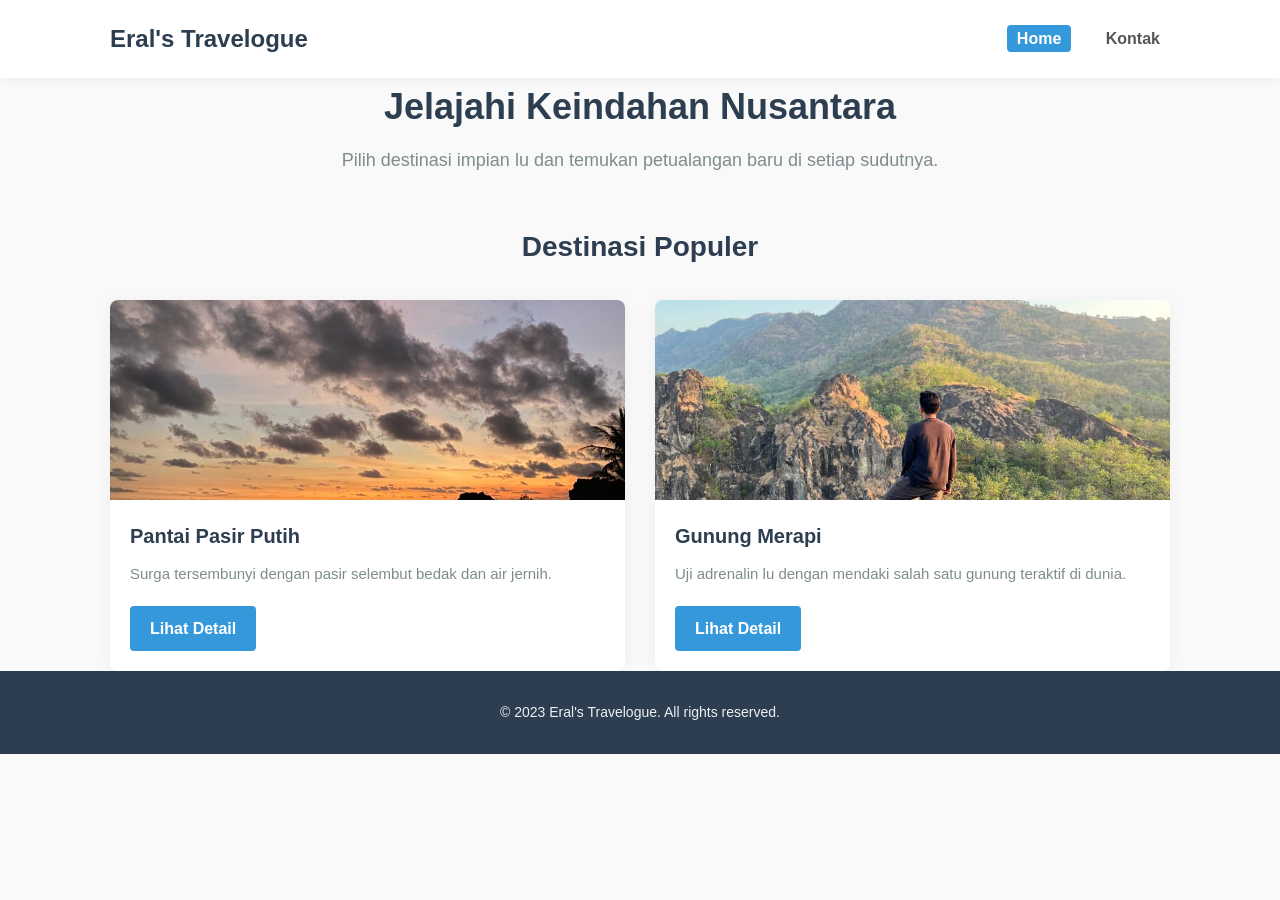
<file: index.html>
<!DOCTYPE html>
<html lang="id">
<head>
    <meta charset="UTF-8">
    <meta name="viewport" content="width=device-width, initial-scale=1.0">
    <title>Eral's Travelogue | Home</title>
    <link rel="stylesheet" href="css/style.css">
</head>
<body>

    <header>
        <div class="container">
            <h1 class="logo">Eral's Travelogue</h1>
            <nav>
                <a href="index.html" class="active">Home</a>
                <a href="kontak.html">Kontak</a>
            </nav>
        </div>
    </header>

    <main class="container">
        <section class="hero">
            <h2>Jelajahi Keindahan Nusantara</h2>
            <p>Pilih destinasi impian lu dan temukan petualangan baru di setiap sudutnya.</p>
        </section>

        <section class="destinasi">
            <h3 class="section-title">Destinasi Populer</h3>
            
            <div class="card-grid">
                <div class="card">
                    <img src="img/pantai.jpeg" alt="Pantai Pasir Putih" class="card-img">
                    <div class="card-body">
                        <h4>Pantai Pasir Putih</h4>
                        <p>Surga tersembunyi dengan pasir selembut bedak dan air jernih.</p>
                        <a href="detail.html#pantai" class="btn">Lihat Detail</a>
                    </div>
                </div>

                <div class="card">
                    <img src="img/gunung.jpeg" alt="Gunung Merapi" class="card-img">
                    <div class="card-body">
                        <h4>Gunung Merapi</h4>
                        <p>Uji adrenalin lu dengan mendaki salah satu gunung teraktif di dunia.</p>
                        <a href="detail.html#gunung" class="btn">Lihat Detail</a>
                    </div>
                </div>
            </div>
        </section>
    </main>

    <footer>
        <p>&copy; 2023 Eral's Travelogue. All rights reserved.</p>
    </footer>

</body>
</html>
</file>
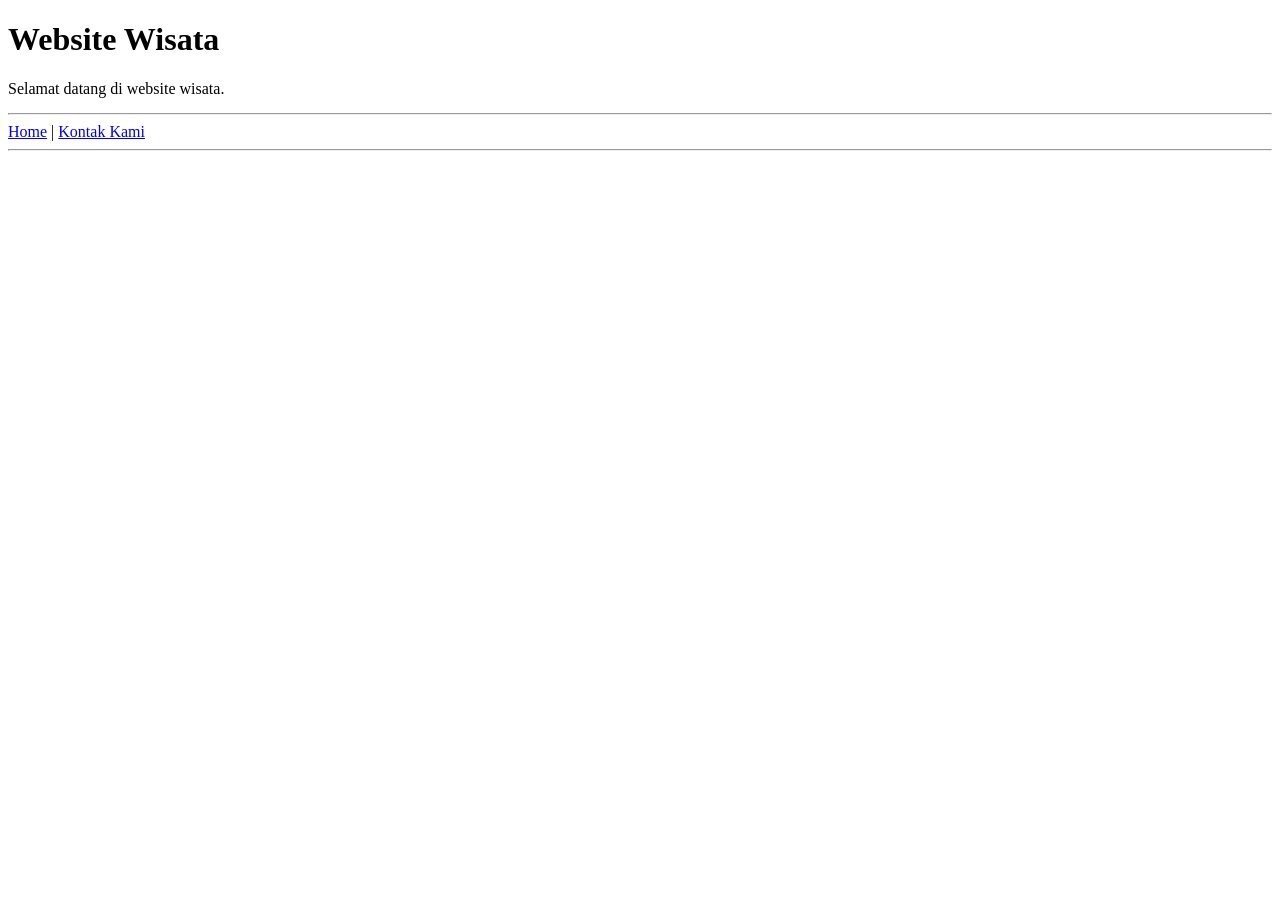
<file: Latihan/index.html>
<!DOCTYPE html>
<html lang="id">
<head>
    <meta charset="UTF-8">
    <meta name="viewport" content="width=device-width, initial-scale=1.0">
    <title>Website Wisata</title>
    <link rel="stylesheet" href="latihan.css">
</head>
<body>

    <header>
        <h1>Website Wisata</h1>
        <p>Selamat datang di website wisata.</p>
    </header>

    <hr>

    <nav>
        <a href="#">Home</a> | <a href="kontak1.html">Kontak Kami</a>
    </nav>

    <hr>

</body>
</html>
</file>
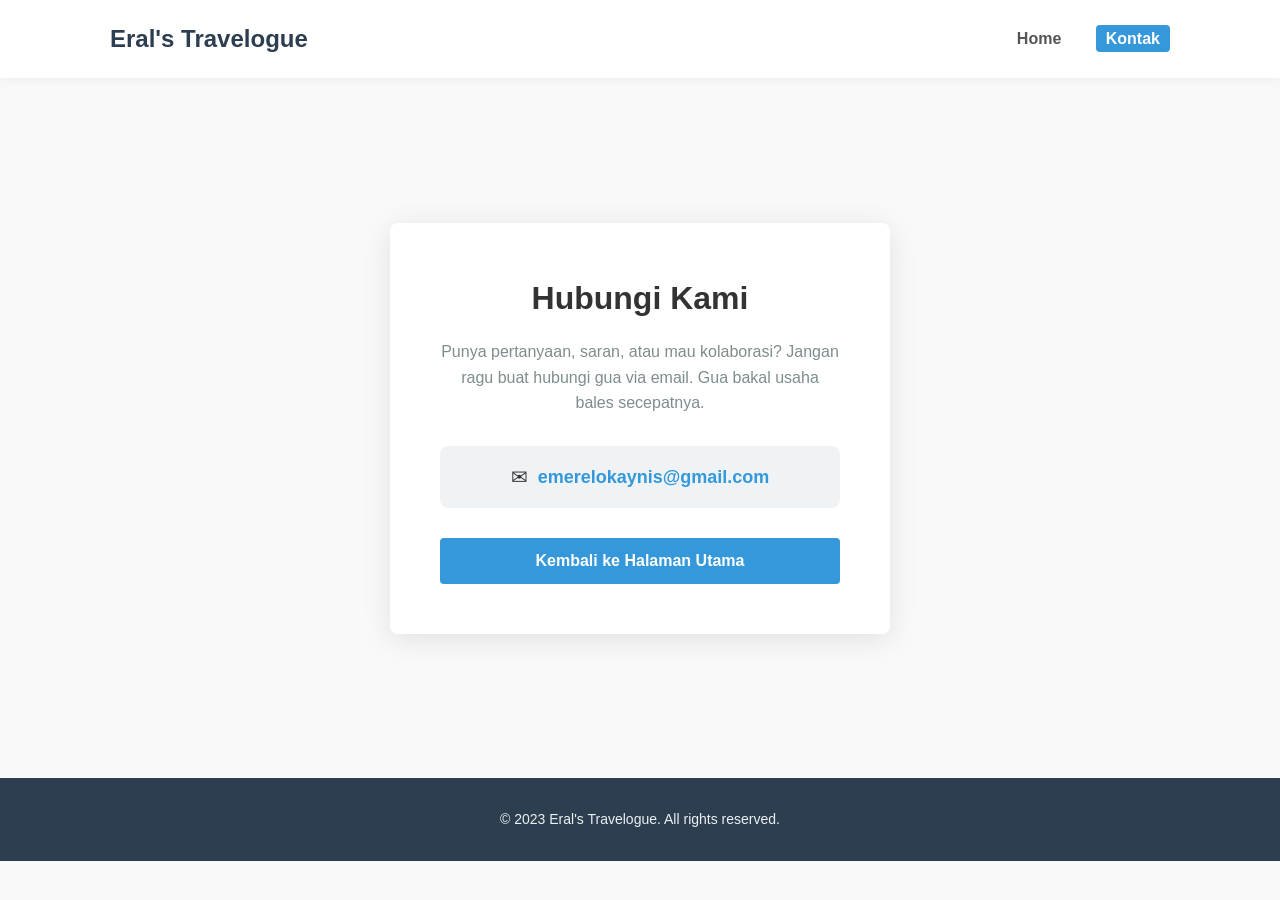
<file: detail.html>
<!DOCTYPE html>
<html lang="id">
<head>
    <meta charset="UTF-8">
    <meta name="viewport" content="width=device-width, initial-scale=1.0">
    <title>Kontak Kami | Eral's Travelogue</title>
    <link rel="stylesheet" href="css/style.css">
</head>
<body>

    <header>
        <div class="container">
            <h1 class="logo">Eral's Travelogue</h1>
            <nav>
                <a href="index.html">Home</a>
                <a href="kontak.html" class="active">Kontak</a>
            </nav>
        </div>
    </header>

    <main class="container kontak-container">
        <div class="kontak-box">
            <h2>Hubungi Kami</h2>
            <p>Punya pertanyaan, saran, atau mau kolaborasi? Jangan ragu buat hubungi gua via email. Gua bakal usaha bales secepatnya.</p>
            
            <div class="email-wrapper">
                <span class="icon">&#9993;</span>
                <a href="emerelokaynis@gmail.com" class="email-link">emerelokaynis@gmail.com</a>
            </div>

            <a href="index.html" class="btn btn-full">Kembali ke Halaman Utama</a>
        </div>
    </main>

    <footer>
        <p>&copy; 2023 Eral's Travelogue. All rights reserved.</p>
    </footer>

</body>
</html>
</file>
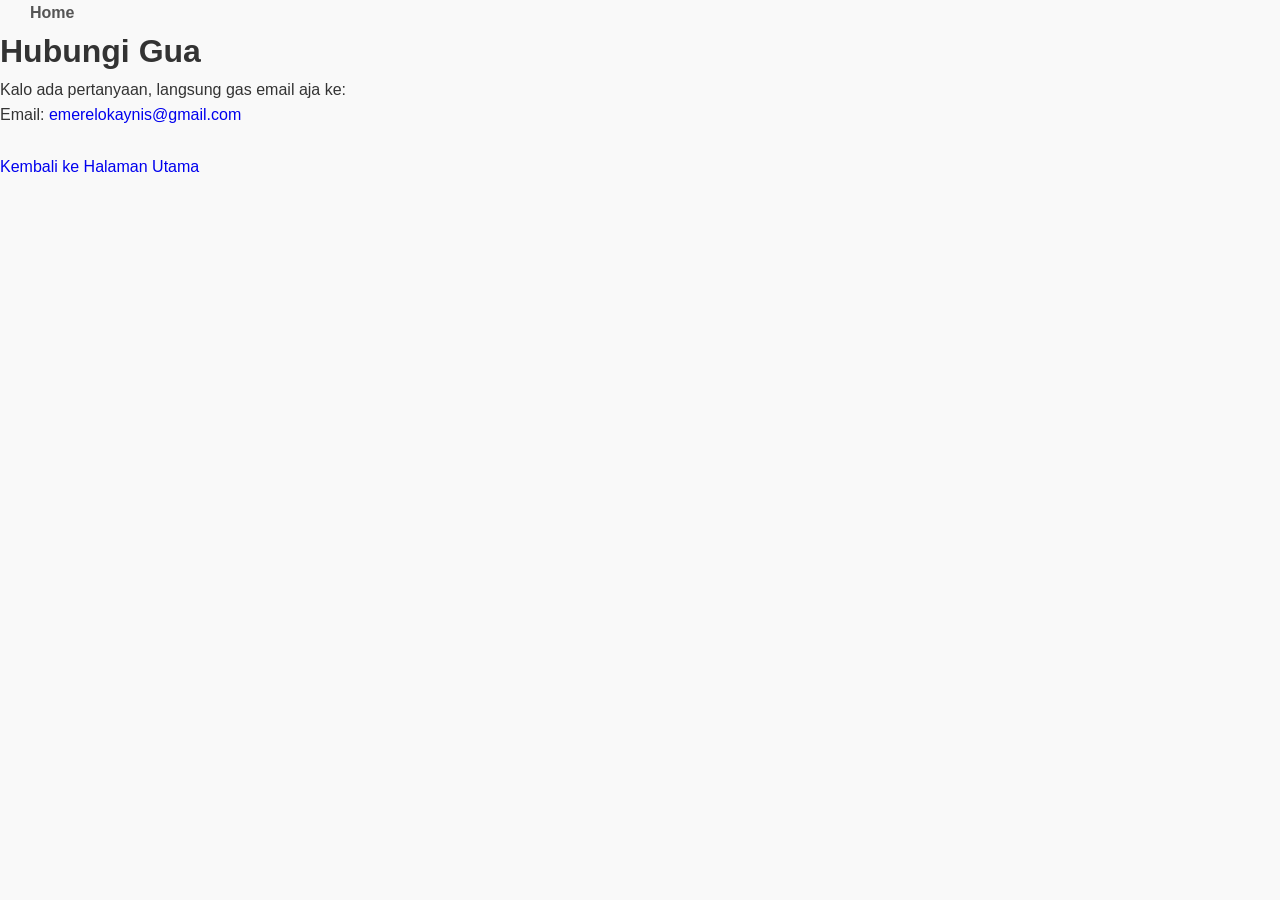
<file: kontak.html>
<!DOCTYPE html>
<html lang="id">
<head>
    <meta charset="UTF-8">
    <meta name="viewport" content="width=device-width, initial-scale=1.0">
    <title>Kontak Kami</title>
    <link rel="stylesheet" href="css/style.css">
</head>
<body>

    <nav>
        <a href="index.html">Home</a>
    </nav>

    <h1>Hubungi Gua</h1>
    <p>Kalo ada pertanyaan, langsung gas email aja ke:</p>
    
    <p>Email: <a href="emerelokaynis@gmail.com">emerelokaynis@gmail.com</a></p>

    <br>
    <a href="index.html">Kembali ke Halaman Utama</a>

</body>
</html>
</file>
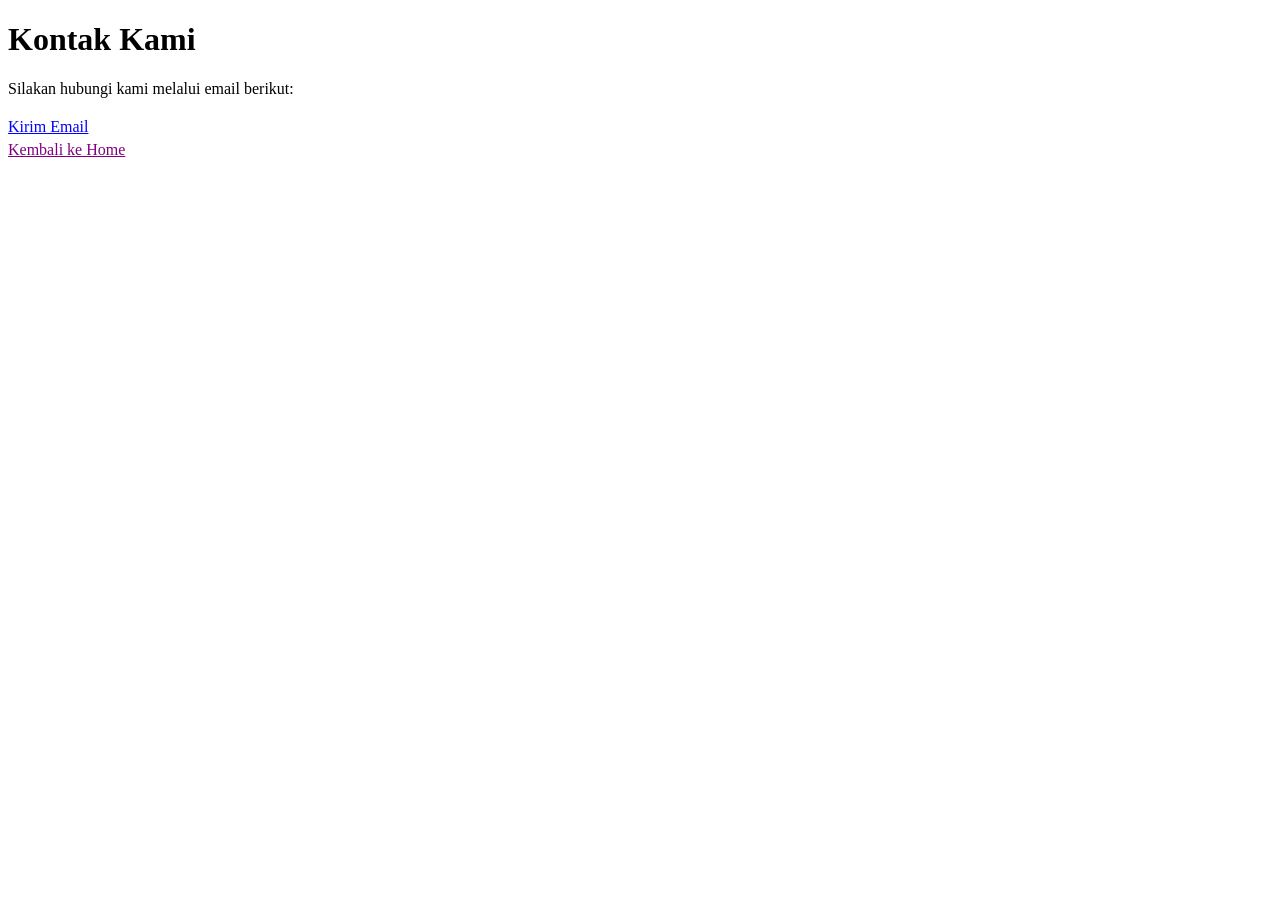
<file: Latihan/kontak1.html>
<!DOCTYPE html>
<html lang="id">
<head>
    <meta charset="UTF-8">
    <meta name="viewport" content="width=device-width, initial-scale=1.0">
    <title>Kontak Kami</title>
    <link rel="stylesheet" href="latihan.css">
</head>
<body>

    <h1>Kontak Kami</h1>
    
    <p>Silakan hubungi kami melalui email berikut:</p>

    <div class="contact-links">
        <a href="https://gmail.com">Kirim Email</a>
        <br>
        <a href="index.html">Kembali ke Home</a>
    </div>

</body>
</html>
</file>
<file: css/style.css>
/* --- Reset & Base Styles --- */
* {
    margin: 0;
    padding: 0;
    box-sizing: border-box;
}

body {
    font-family: 'Segoe UI', Tahoma, Geneva, Verdana, sans-serif;
    line-height: 1.6;
    color: #333;
    background-color: #f9f9f9;
}

.container {
    max-width: 1100px;
    margin: 0 auto;
    padding: 0 20px;
}

a {
    text-decoration: none;
    transition: all 0.3s ease;
}

ul {
    list-style: none;
}

img {
    max-width: 100%;
    display: block;
}

/* --- Header & Nav --- */
header {
    background-color: #fff;
    padding: 20px 0;
    box-shadow: 0 2px 10px rgba(0,0,0,0.05);
    position: sticky;
    top: 0;
    z-index: 100;
}

header .container {
    display: flex;
    justify-content: space-between;
    align-items: center;
}

.logo {
    font-size: 24px;
    font-weight: 700;
    color: #2c3e50;
}

nav a {
    color: #555;
    font-weight: 600;
    margin-left: 20px;
    padding: 5px 10px;
    border-radius: 4px;
}

nav a:hover,
nav a.active {
    color: #fff;
    background-color: #3498db;
}

/* --- Main Content --- */
main {
    padding: 40px 0;
}

.hero {
    text-align: center;
    margin-bottom: 50px;
}

.hero h2 {
    font-size: 36px;
    color: #2c3e50;
    margin-bottom: 10px;
}

.hero p {
    font-size: 18px;
    color: #7f8c8d;
    max-width: 700px;
    margin: 0 auto;
}

.section-title {
    font-size: 28px;
    color: #2c3e50;
    margin-bottom: 30px;
    text-align: center;
}

/* --- Card Grid (Home) --- */
.card-grid {
    display: grid;
    grid-template-columns: repeat(auto-fit, minmax(300px, 1fr));
    gap: 30px;
}

.card {
    background-color: #fff;
    border-radius: 8px;
    overflow: hidden;
    box-shadow: 0 2px 15px rgba(0,0,0,0.05);
    transition: transform 0.3s ease, box-shadow 0.3s ease;
}

.card:hover {
    transform: translateY(-5px);
    box-shadow: 0 5px 25px rgba(0,0,0,0.1);
}

.card-img {
    width: 100%;
    height: 200px;
    object-fit: cover;
}

.card-body {
    padding: 20px;
}

.card-body h4 {
    font-size: 20px;
    color: #2c3e50;
    margin-bottom: 10px;
}

.card-body p {
    color: #7f8c8d;
    margin-bottom: 20px;
    font-size: 15px;
}

/* --- Buttons --- */
.btn {
    display: inline-block;
    padding: 10px 20px;
    background-color: #3498db;
    color: #fff;
    border-radius: 4px;
    font-weight: 600;
    text-align: center;
}

.btn:hover {
    background-color: #2980b9;
}

.btn-full {
    width: 100%;
    margin-top: 30px;
}

.btn-back {
    display: inline-block;
    margin-bottom: 30px;
    color: #3498db;
    font-weight: 600;
}

/* --- Detail Page Styles --- */
.detail-content {
    background-color: #fff;
    padding: 40px;
    border-radius: 8px;
    box-shadow: 0 2px 15px rgba(0,0,0,0.05);
    margin-bottom: 40px;
}

.detail-header {
    display: flex;
    justify-content: space-between;
    align-items: center;
    margin-bottom: 20px;
}

.categoryTag {
    background-color: #e1f5fe;
    color: #0277bd;
    padding: 5px 10px;
    border-radius: 20px;
    font-size: 12px;
    font-weight: 700;
    text-transform: uppercase;
}

.detail-img {
    width: 100%;
    max-height: 400px;
    object-fit: cover;
    border-radius: 8px;
    margin-bottom: 30px;
}

.detail-content p {
    font-size: 17px;
    margin-bottom: 15px;
}


.kontak-container {
    display: flex;
    justify-content: center;
    align-items: center;
    min-height: calc(100vh - 200px);
}

.kontak-box {
    background-color: #fff;
    padding: 50px;
    border-radius: 8px;
    box-shadow: 0 5px 30px rgba(0,0,0,0.1);
    text-align: center;
    max-width: 500px;
}

.kontak-box h2 {
    font-size: 32px;
    margin-bottom: 15px;
}

.kontak-box p {
    color: #7f8c8d;
    margin-bottom: 30px;
}

.email-wrapper {
    display: flex;
    align-items: center;
    justify-content: center;
    gap: 10px;
    background-color: #f0f3f5;
    padding: 15px;
    border-radius: 8px;
}

.icon {
    font-size: 20px;
}

.email-link {
    font-size: 18px;
    color: #3498db;
    font-weight: 600;
}

/* --- Footer --- */
footer {
    text-align: center;
    padding: 30px 0;
    background-color: #2c3e50;
    color: #ecf0f1;
    font-size: 14px;
}
</file>
<file: Latihan/latihan.css>
h1 {
    font-family: serif;
    font-weight: bold;
}

p {
    margin-bottom: 15px;
}

.contact-links a {
    display: inline-block;
    margin-top: 5px;
    text-decoration: underline;
}


.contact-links a:first-child {
    color: blue;
}


.contact-links a:last-child {
    color: purple;
}
</file>
